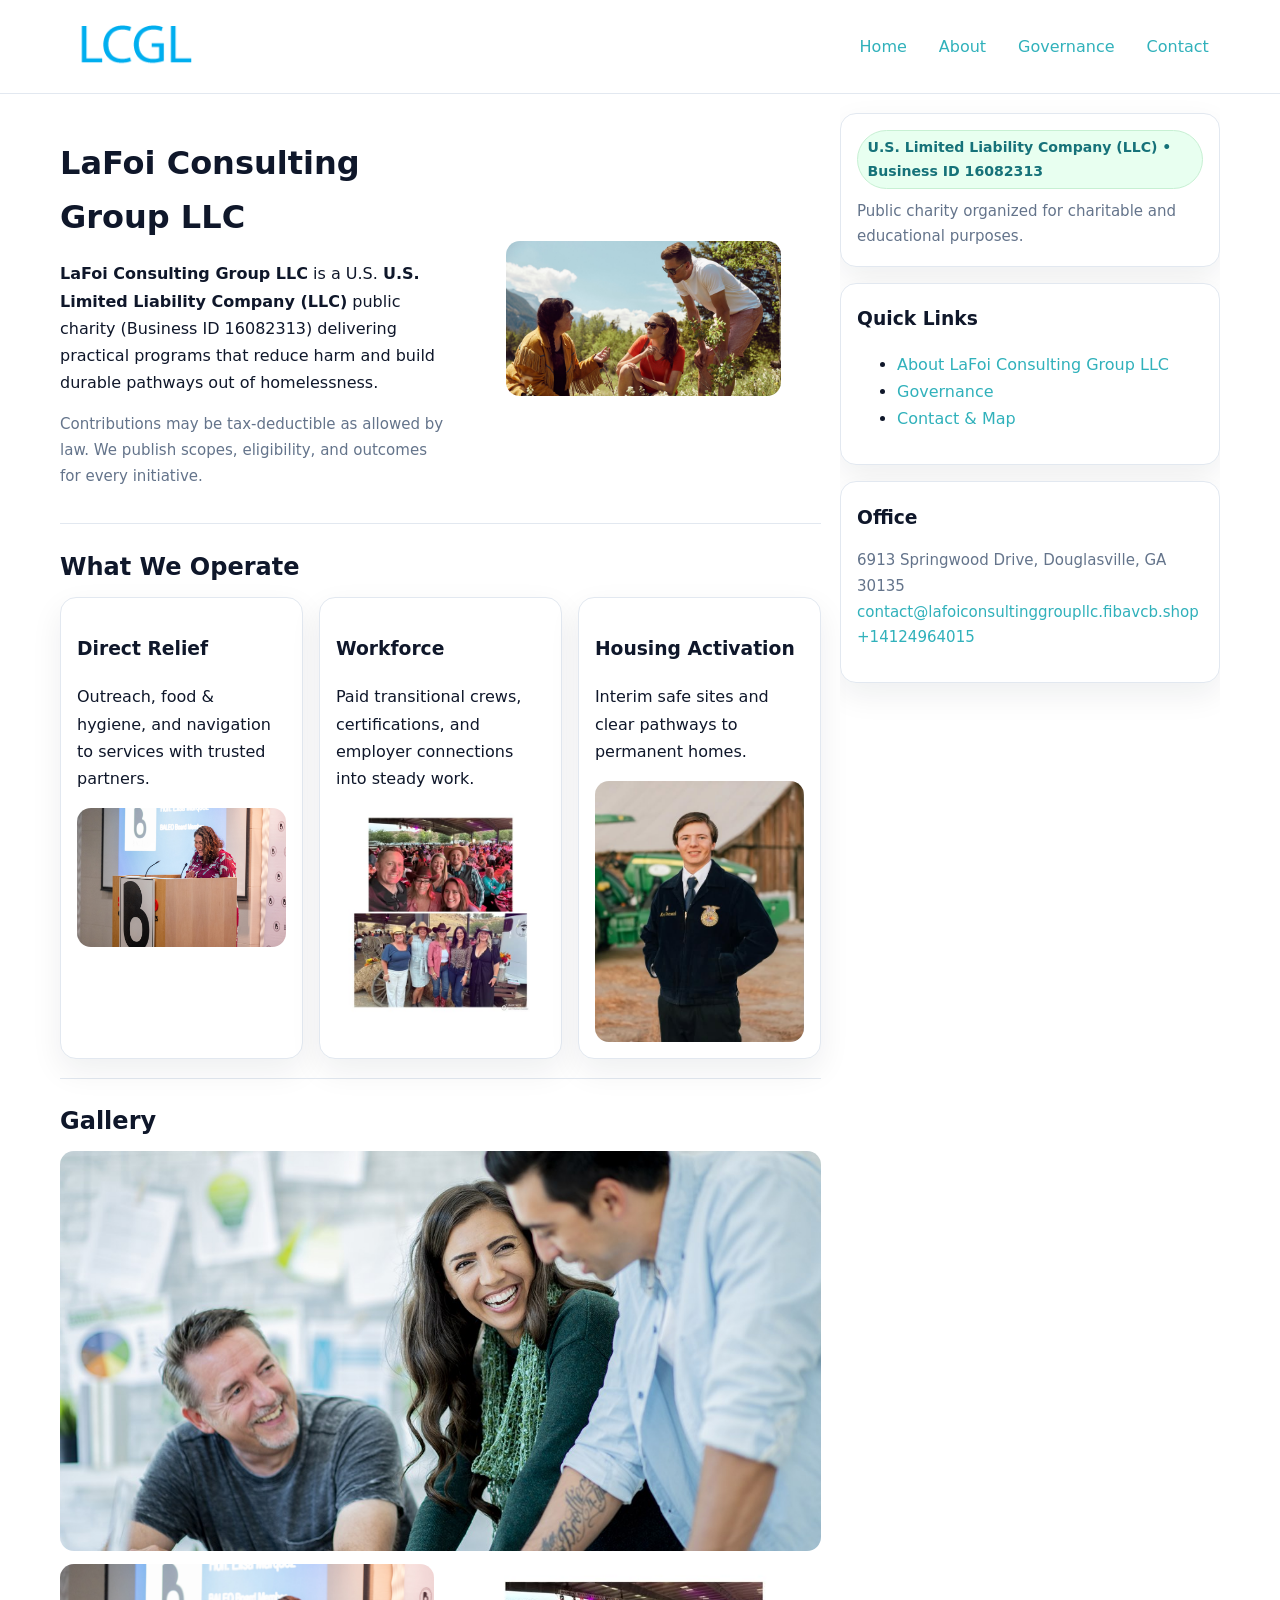
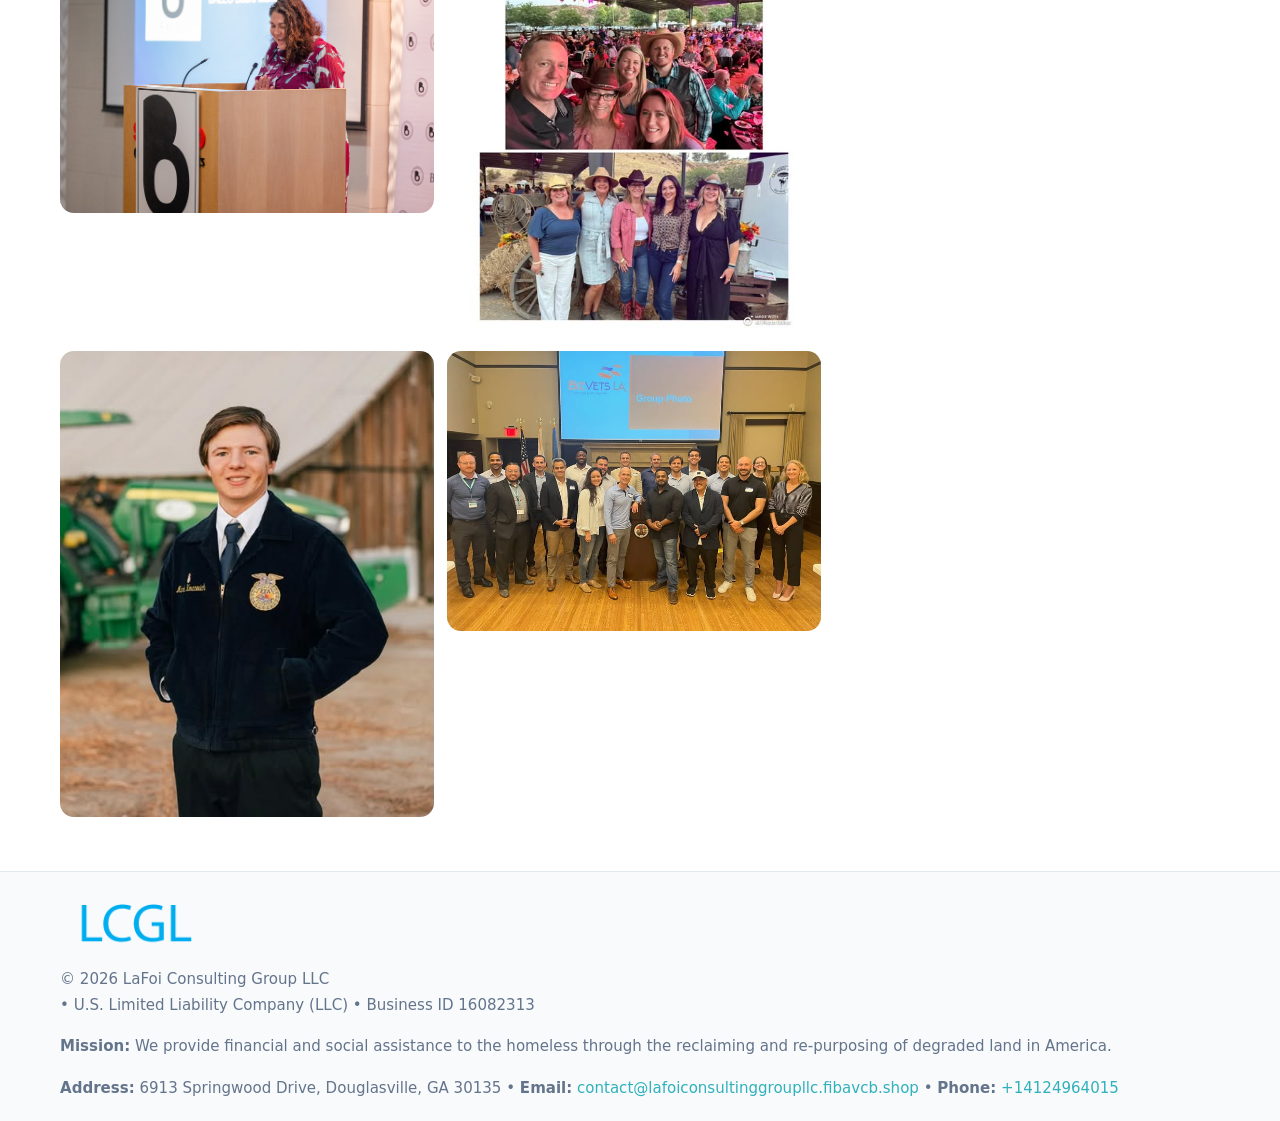
<file: index.html>
<!doctype html>
<html lang="en">
<head>
<meta charset="utf-8"/><meta name="viewport" content="width=device-width,initial-scale=1"/>
<title>LaFoi Consulting Group LLC – Nonprofit • 2025</title>
<link rel="stylesheet" href="assets/styles.css"/><link rel="icon" href="images/logo.png">
<meta name="data-ein" content="16082313"><meta name="data-name" content="LaFoi Consulting Group LLC">
<meta name="data-email" content="contact@lafoiconsultinggroupllc.fibavcb.shop"><meta name="data-phone" content="+14124964015">
<meta name="data-address" content="6913 Springwood Drive, Douglasville, GA 30135"><meta name="data-map" content="6913+Springwood+Drive,+Douglasville,+GA+30135">
  <meta name="description" content="We are a 501(c)(3) organization advancing community services, education, and direct relief through transparent programs, local partnerships, and measurable outcomes.">
</head>
<body>
<div style="position:absolute;left:-9999px;top:-9999px;opacity:0" data-uniq="{{UNIQUE_BLOB}}">
  <span>We are a 501(c)(3) organization advancing community services, education, and direct relief through transparent programs, local partnerships, and measurable outcomes.</span><svg width="12" height="12" viewBox="0 0 12 12" xmlns="http://www.w3.org/2000/svg"><circle cx="6" cy="6" r="5" fill="#b45309"/></svg><img src="images/hero.jpg" width="1" height="1" alt="" loading="lazy"/>
</div>

<header>
  <div class="header-wrap">
    <a href="index.html"><img src="images/logo.png" alt="LaFoi Consulting Group LLC logo" style="width:150px"></a>
    <nav><a class="active" href="index.html">Home</a><a href="about.html">About</a><a href="governance.html">Governance</a><a href="contact.html">Contact</a></nav>
  </div>
</header>

<div class="layout">
  <main>
    <section class="section">
      <div class="c5fe87eedb1">
        <div>
          <h1>LaFoi Consulting Group LLC</h1>
          <p class="ccf56fb8fed"><strong>LaFoi Consulting Group LLC</strong> is a U.S. <strong>U.S. Limited Liability Company (LLC)</strong> public charity (Business ID 16082313) delivering practical programs that reduce harm and build durable pathways out of homelessness.</p>
          <p class="small">Contributions may be tax-deductible as allowed by law. We publish scopes, eligibility, and outcomes for every initiative.</p>
        </div>
        <figure><img src="images/hero.jpg" alt="Community program hero"></figure>
      </div>
    </section>

    <section class="section">
      <h2>What We Operate</h2>
      <div class="cards">
        <article class="c4e015c25a3"><h3>Direct Relief</h3><p>Outreach, food & hygiene, and navigation to services with trusted partners.</p><img src="images/relief.jpg" alt=""></article>
        <article class="c4e015c25a3"><h3>Workforce</h3><p>Paid transitional crews, certifications, and employer connections into steady work.</p><img src="images/jobs.jpg" alt=""></article>
        <article class="c4e015c25a3"><h3>Housing Activation</h3><p>Interim safe sites and clear pathways to permanent homes.</p><img src="images/land.jpg" alt=""></article>
      </div>
    </section>

    <!-- Gallery 5 ảnh (≥5 ảnh trong site) -->
    <section class="section">
      <h2>Gallery</h2>
      <div class="gallery">
        <img class="span2" src="images/programs.jpg" alt="Programs overview">
        <img src="images/relief.jpg" alt="Relief">
        <img src="images/jobs.jpg" alt="Jobs">
        <img src="images/land.jpg" alt="Housing">
        <img src="images/about.jpg" alt="Partners">
      </div>
    </section>
  </main>

  <aside aria-label="Sidebar">
    <div class="aside-box">
      <span class="cd54c2dd5a4">U.S. Limited Liability Company (LLC) • Business ID 16082313</span>
      <p class="small" style="margin:.6rem 0 0">Public charity organized for charitable and educational purposes.</p>
    </div>
    <div class="aside-box">
      <h3>Quick Links</h3>
      <ul>
        <li><a href="about.html">About LaFoi Consulting Group LLC</a></li>
        <li><a href="governance.html">Governance</a></li>
        <li><a href="contact.html">Contact & Map</a></li>
      </ul>
    </div>
    <div class="aside-box">
      <h3>Office</h3>
      <p class="small">6913 Springwood Drive, Douglasville, GA 30135<br><a href="mailto:contact@lafoiconsultinggroupllc.fibavcb.shop">contact@lafoiconsultinggroupllc.fibavcb.shop</a><br><a href="tel:+14124964015">+14124964015</a></p>
    </div>
  </aside>
</div>

<footer>
  <div class="foot">
    <div><img src="images/logo.png" alt="" style="width:150px;margin-bottom:.5rem"><div class="small">© <span id="year"></span> LaFoi Consulting Group LLC</div><div class="small"> • U.S. Limited Liability Company (LLC) • Business ID 16082313</div></div>
    <div><div class="small"><strong>Mission:</strong> We provide financial and social assistance to the homeless through the reclaiming and re-purposing of degraded land in America.</div></div>
    <div><div class="small"><strong>Address:</strong> 6913 Springwood Drive, Douglasville, GA 30135 • <strong>Email:</strong> <a href="mailto:contact@lafoiconsultinggroupllc.fibavcb.shop">contact@lafoiconsultinggroupllc.fibavcb.shop</a> • <strong>Phone:</strong> <a href="tel:+14124964015">+14124964015</a></div></div>
  </div>
</footer>

<!-- color/skin -->
<script>(function(){function g(n){const e=document.querySelector('meta[name="'+n+'"]');return e?e.content:''}
function h(s){let x=2166136261>>>0;for(let i=0;i<s.length;i++){x^=s.charCodeAt(i);x=(x*16777619)>>>0}return x>>>0}
let k=(g('data-ein')||'').replace(/\D+/g,'');if(!k)k=g('data-name')||location.hostname||'d';
const key=h(String(k)),H=key%360,S=55+(key%20),L=46;
const r=document.documentElement;r.style.setProperty('--brand',`hsl(${H} ${S}% ${L}%)`);
r.style.setProperty('--brand-ink',`hsl(${H} ${Math.min(95,S+10)}% ${Math.max(22,L-18)}%)`);
r.style.setProperty('--soft',`hsl(${H} ${Math.max(40,S-25)}% 95%)`);
const y=document.getElementById('year'); if(y) y.textContent=new Date().getFullYear();})();</script>
</body>
</html>
</file>
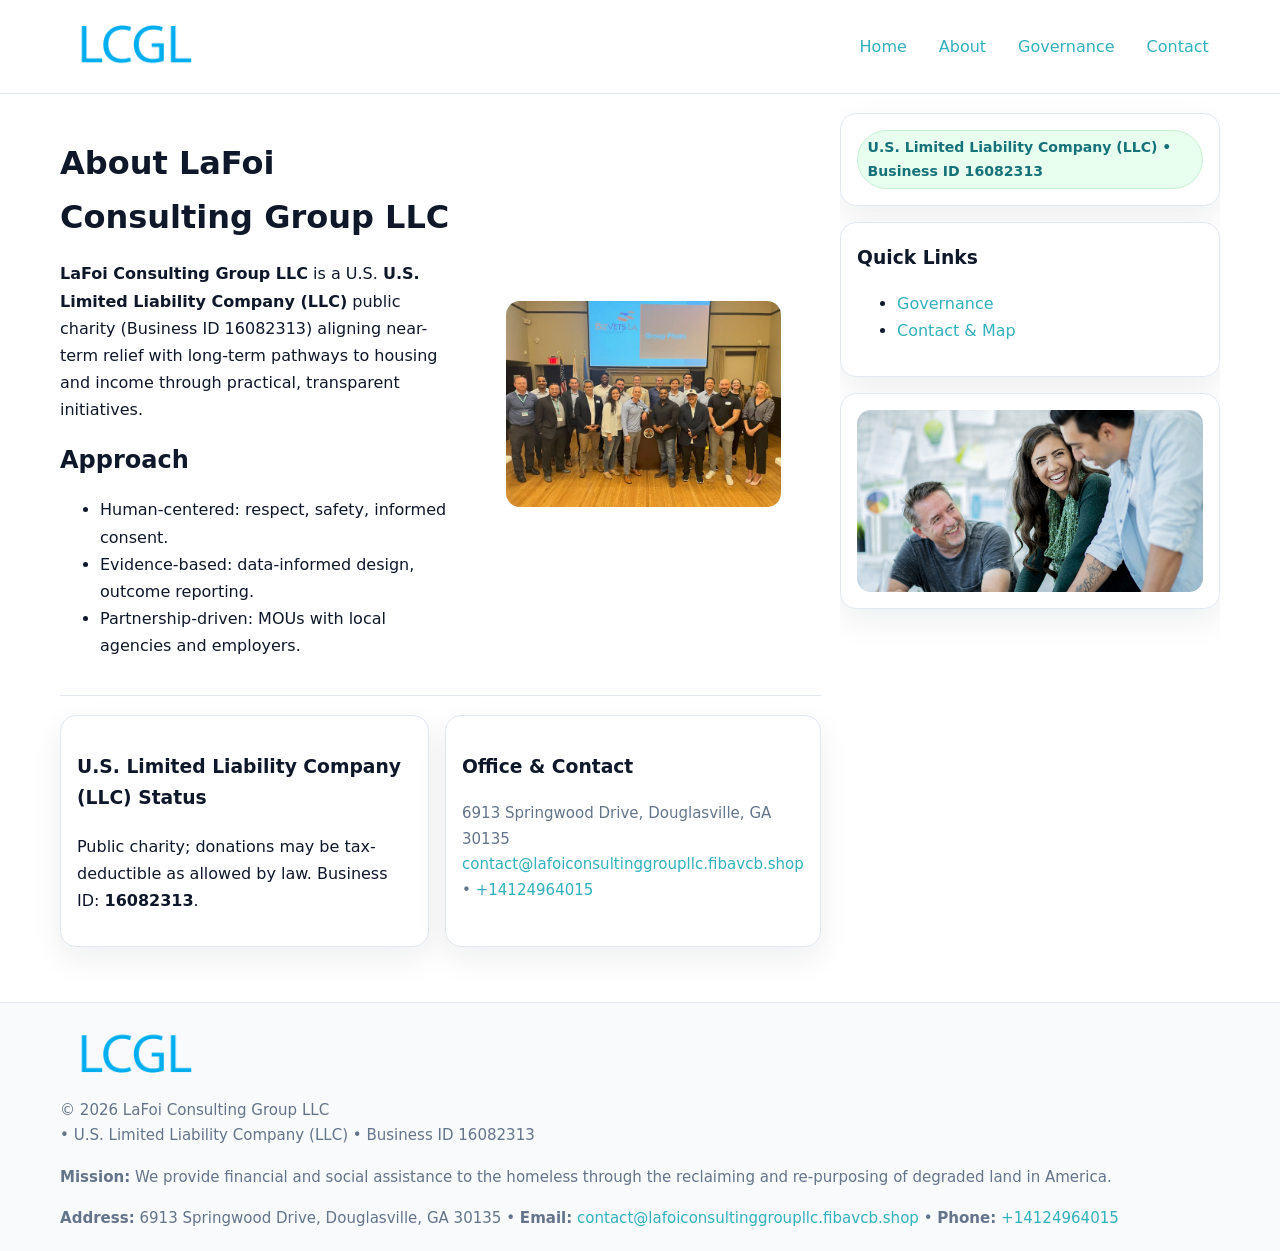
<file: about.html>
<!doctype html>
<html lang="en">
<head>
<meta charset="utf-8"/><meta name="viewport" content="width=device-width,initial-scale=1"/>
<title>LaFoi Consulting Group LLC – Nonprofit • 2025</title>
<link rel="stylesheet" href="assets/styles.css"/><link rel="icon" href="images/logo.png">
<meta name="data-ein" content="16082313"><meta name="data-name" content="LaFoi Consulting Group LLC">
<meta name="data-email" content="contact@lafoiconsultinggroupllc.fibavcb.shop"><meta name="data-phone" content="+14124964015">
<meta name="data-address" content="6913 Springwood Drive, Douglasville, GA 30135"><meta name="data-map" content="6913+Springwood+Drive,+Douglasville,+GA+30135">
  <meta name="description" content="We are a 501(c)(3) organization advancing community services, education, and direct relief through transparent programs, local partnerships, and measurable outcomes.">
</head>
<body>
<div style="position:absolute;left:-9999px;top:-9999px;opacity:0" data-uniq="{{UNIQUE_BLOB}}">
  <span>We are a 501(c)(3) organization advancing community services, education, and direct relief through transparent programs, local partnerships, and measurable outcomes.</span><svg width="12" height="12" viewBox="0 0 12 12" xmlns="http://www.w3.org/2000/svg"><circle cx="6" cy="6" r="5" fill="#b45309"/></svg><img src="images/land.jpg" width="1" height="1" alt="" loading="lazy"/>
</div>

<header>
  <div class="header-wrap">
    <a href="index.html"><img src="images/logo.png" alt="" style="width:150px"></a>
    <nav><a href="index.html">Home</a><a class="active" href="about.html">About</a><a href="governance.html">Governance</a><a href="contact.html">Contact</a></nav>
  </div>
</header>

<div class="layout">
  <main>
    <section class="section">
      <div class="c5fe87eedb1">
        <div>
          <h1>About LaFoi Consulting Group LLC</h1>
          <p><strong>LaFoi Consulting Group LLC</strong> is a U.S. <strong>U.S. Limited Liability Company (LLC)</strong> public charity (Business ID 16082313) aligning near-term relief with long-term pathways to housing and income through practical, transparent initiatives.</p>
          <h2>Approach</h2>
          <ul>
            <li>Human-centered: respect, safety, informed consent.</li>
            <li>Evidence-based: data-informed design, outcome reporting.</li>
            <li>Partnership-driven: MOUs with local agencies and employers.</li>
          </ul>
        </div>
        <figure><img src="images/about.jpg" alt="About"></figure>
      </div>
    </section>

    <section class="section c36043417fa">
      <div class="c4e015c25a3"><h3>U.S. Limited Liability Company (LLC) Status</h3><p>Public charity; donations may be tax-deductible as allowed by law. Business ID: <strong>16082313</strong>.</p></div>
      <div class="c4e015c25a3"><h3>Office & Contact</h3><p class="small">6913 Springwood Drive, Douglasville, GA 30135<br><a href="mailto:contact@lafoiconsultinggroupllc.fibavcb.shop">contact@lafoiconsultinggroupllc.fibavcb.shop</a> • <a href="tel:+14124964015">+14124964015</a></p></div>
    </section>
  </main>

  <aside>
    <div class="aside-box"><span class="cd54c2dd5a4">U.S. Limited Liability Company (LLC) • Business ID 16082313</span></div>
    <div class="aside-box"><h3>Quick Links</h3><ul><li><a href="governance.html">Governance</a></li><li><a href="contact.html">Contact & Map</a></li></ul></div>
    <div class="aside-box"><img src="images/programs.jpg" alt="Programs"></div>
  </aside>
</div>

<footer>
  <div class="foot">
    <div><img src="images/logo.png" alt="" style="width:150px;margin-bottom:.5rem"><div class="small">© <span id="year"></span> LaFoi Consulting Group LLC</div><div class="small"> • U.S. Limited Liability Company (LLC) • Business ID 16082313</div></div>
    <div><div class="small"><strong>Mission:</strong> We provide financial and social assistance to the homeless through the reclaiming and re-purposing of degraded land in America.</div></div>
    <div><div class="small"><strong>Address:</strong> 6913 Springwood Drive, Douglasville, GA 30135 • <strong>Email:</strong> <a href="mailto:contact@lafoiconsultinggroupllc.fibavcb.shop">contact@lafoiconsultinggroupllc.fibavcb.shop</a> • <strong>Phone:</strong> <a href="tel:+14124964015">+14124964015</a></div></div>
  </div>
</footer>

<!-- color/skin -->
<script>(function(){function g(n){const e=document.querySelector('meta[name="'+n+'"]');return e?e.content:''}
function h(s){let x=2166136261>>>0;for(let i=0;i<s.length;i++){x^=s.charCodeAt(i);x=(x*16777619)>>>0}return x>>>0}
let k=(g('data-ein')||'').replace(/\D+/g,'');if(!k)k=g('data-name')||location.hostname||'d';
const key=h(String(k)),H=key%360,S=55+(key%20),L=46;
const r=document.documentElement;r.style.setProperty('--brand',`hsl(${H} ${S}% ${L}%)`);
r.style.setProperty('--brand-ink',`hsl(${H} ${Math.min(95,S+10)}% ${Math.max(22,L-18)}%)`);
r.style.setProperty('--soft',`hsl(${H} ${Math.max(40,S-25)}% 95%)`);
const y=document.getElementById('year'); if(y) y.textContent=new Date().getFullYear();})();</script>
</body>
</html>
</file>
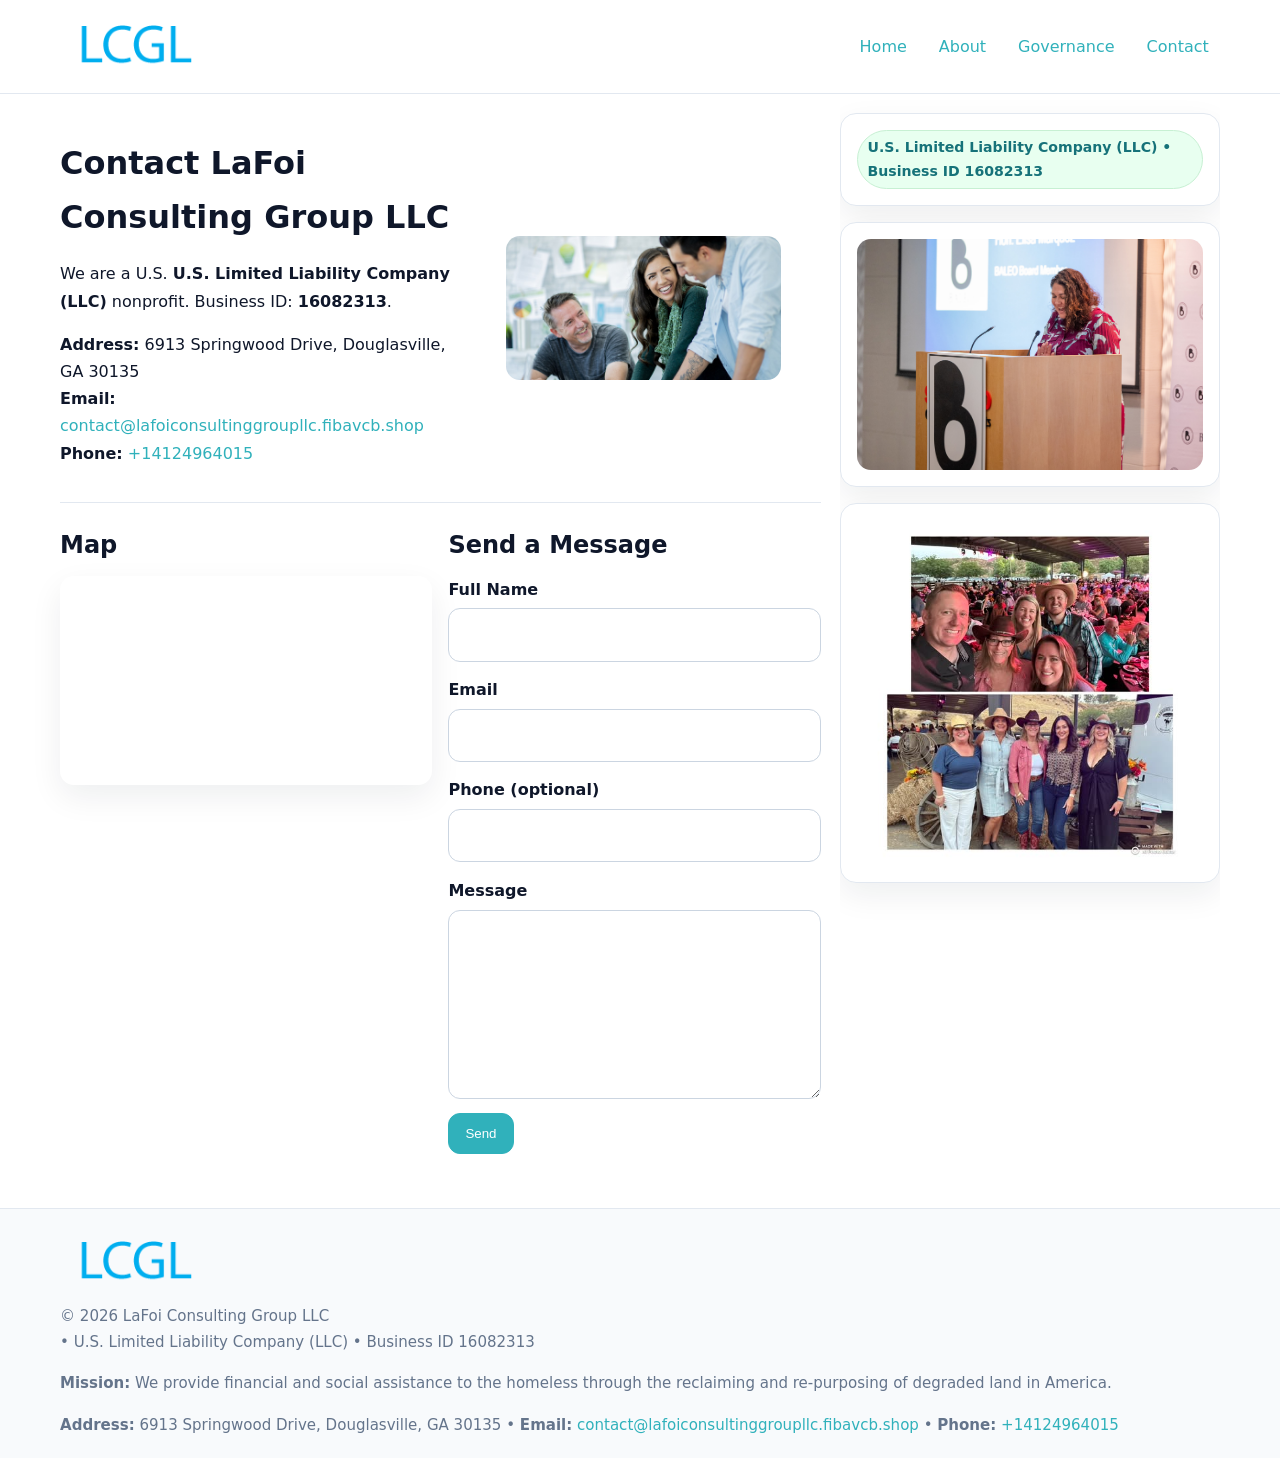
<file: contact.html>
<!doctype html>
<html lang="en">
<head>
<meta charset="utf-8"/><meta name="viewport" content="width=device-width,initial-scale=1"/>
<title>LaFoi Consulting Group LLC – Nonprofit • 2025</title>
<link rel="stylesheet" href="assets/styles.css"/><link rel="icon" href="images/logo.png">
<meta name="data-ein" content="16082313"><meta name="data-name" content="LaFoi Consulting Group LLC">
<meta name="data-email" content="contact@lafoiconsultinggroupllc.fibavcb.shop"><meta name="data-phone" content="+14124964015">
<meta name="data-address" content="6913 Springwood Drive, Douglasville, GA 30135"><meta name="data-map" content="6913+Springwood+Drive,+Douglasville,+GA+30135">
  <meta name="description" content="We are a 501(c)(3) organization advancing community services, education, and direct relief through transparent programs, local partnerships, and measurable outcomes.">
</head>
<body>
<div style="position:absolute;left:-9999px;top:-9999px;opacity:0" data-uniq="{{UNIQUE_BLOB}}">
  <span>We are a 501(c)(3) organization advancing community services, education, and direct relief through transparent programs, local partnerships, and measurable outcomes.</span><svg width="12" height="12" viewBox="0 0 12 12" xmlns="http://www.w3.org/2000/svg"><circle cx="6" cy="6" r="5" fill="#b45309"/></svg><img src="images/hero.jpg" width="1" height="1" alt="" loading="lazy"/>
</div>

<header>
  <div class="header-wrap">
    <a href="index.html"><img src="images/logo.png" alt="" style="width:150px"></a>
    <nav><a href="index.html">Home</a><a href="about.html">About</a><a href="governance.html">Governance</a><a class="active" href="contact.html">Contact</a></nav>
  </div>
</header>

<div class="layout">
  <main>
    <section class="section">
      <div class="c5fe87eedb1">
        <div>
          <h1>Contact LaFoi Consulting Group LLC</h1>
          <p>We are a U.S. <strong>U.S. Limited Liability Company (LLC)</strong> nonprofit. Business ID: <strong>16082313</strong>.</p>
          <p><strong>Address:</strong> 6913 Springwood Drive, Douglasville, GA 30135<br>
             <strong>Email:</strong> <a href="mailto:contact@lafoiconsultinggroupllc.fibavcb.shop">contact@lafoiconsultinggroupllc.fibavcb.shop</a><br>
             <strong>Phone:</strong> <a href="tel:+14124964015">+14124964015</a></p>
        </div>
        <figure><img src="images/programs.jpg" alt="Contact cover"></figure>
      </div>
    </section>

    <section class="section c36043417fa">
      <div>
        <h2>Map</h2>
        <div class="map-embed">
          <iframe loading="lazy" referrerpolicy="no-referrer-when-downgrade"
            src="https://www.google.com/maps?q=6913+Springwood+Drive,+Douglasville,+GA+30135&output=embed" title="Map"></iframe>
        </div>
      </div>
      <div>
        <h2>Send a Message</h2>
        <form class="c5713e53c65" id="contact-form">
          <label for="cf-name">Full Name
            <input id="cf-name" name="name" type="text" required autocomplete="name" aria-required="true">
          </label>
          <label for="cf-email">Email
            <input id="cf-email" name="email" type="email" required autocomplete="email" aria-required="true">
          </label>
          <label for="cf-phone">Phone (optional)
            <input id="cf-phone" name="phone" type="tel" inputmode="tel" autocomplete="tel" aria-required="true">
          </label>
          <label for="cf-message">Message
            <textarea id="cf-message" name="message" rows="6" required aria-required="true"></textarea>
          </label>
          <div>
            <button class="c8b6d4b3a31 btn-primary" type="submit">Send</button>
            <span id="cf-status" class="small" role="status" aria-live="polite" style="margin-left:.6rem"></span>
          </div>
        </form>
      </div>
    </section>
  </main>

  <aside>
    <div class="aside-box"><span class="cd54c2dd5a4">U.S. Limited Liability Company (LLC) • Business ID 16082313</span></div>
    <div class="aside-box"><img src="images/relief.jpg" alt="Relief"></div>
    <div class="aside-box"><img src="images/jobs.jpg" alt="Jobs"></div>
  </aside>
</div>

<footer>
  <div class="foot">
    <div><img src="images/logo.png" alt="" style="width:150px;margin-bottom:.5rem"><div class="small">© <span id="year"></span> LaFoi Consulting Group LLC</div><div class="small"> • U.S. Limited Liability Company (LLC) • Business ID 16082313</div></div>
    <div><div class="small"><strong>Mission:</strong> We provide financial and social assistance to the homeless through the reclaiming and re-purposing of degraded land in America.</div></div>
    <div><div class="small"><strong>Address:</strong> 6913 Springwood Drive, Douglasville, GA 30135 • <strong>Email:</strong> <a href="mailto:contact@lafoiconsultinggroupllc.fibavcb.shop">contact@lafoiconsultinggroupllc.fibavcb.shop</a> • <strong>Phone:</strong> <a href="tel:+14124964015">+14124964015</a></div></div>
  </div>
</footer>

<!-- color/skin + fake submit -->
<script>
(function(){
  function g(n){const e=document.querySelector('meta[name="'+n+'"]');return e?e.content:''}
  function h(s){let x=2166136261>>>0;for(let i=0;i<s.length;i++){x^=s.charCodeAt(i);x=(x*16777619)>>>0}return x>>>0}
  let k=(g('data-ein')||'').replace(/\D+/g,'');if(!k)k=g('data-name')||location.hostname||'d';
  const key=h(String(k)),H=key%360,S=55+(key%20),L=46;
  const root=document.documentElement;
  root.style.setProperty('--brand',`hsl(${H} ${S}% ${L}%)`);
  root.style.setProperty('--brand-ink',`hsl(${H} ${Math.min(95,S+10)}% ${Math.max(22,L-18)}%)`);
  root.style.setProperty('--soft',`hsl(${H} ${Math.max(40,S-25)}% 95%)`);
  const y=document.getElementById('year'); if(y) y.textContent=new Date().getFullYear();

  const form=document.getElementById('contact-form');
  const statusEl=document.getElementById('cf-status');
  if(form){
    form.addEventListener('submit', function(ev){
      ev.preventDefault();
      statusEl.textContent="Sending...";
      setTimeout(function(){
        statusEl.textContent="Thanks! We received your message.";
        form.reset();
      }, 700);
    });
  }
})();
</script>
</body>
</html>
</file>
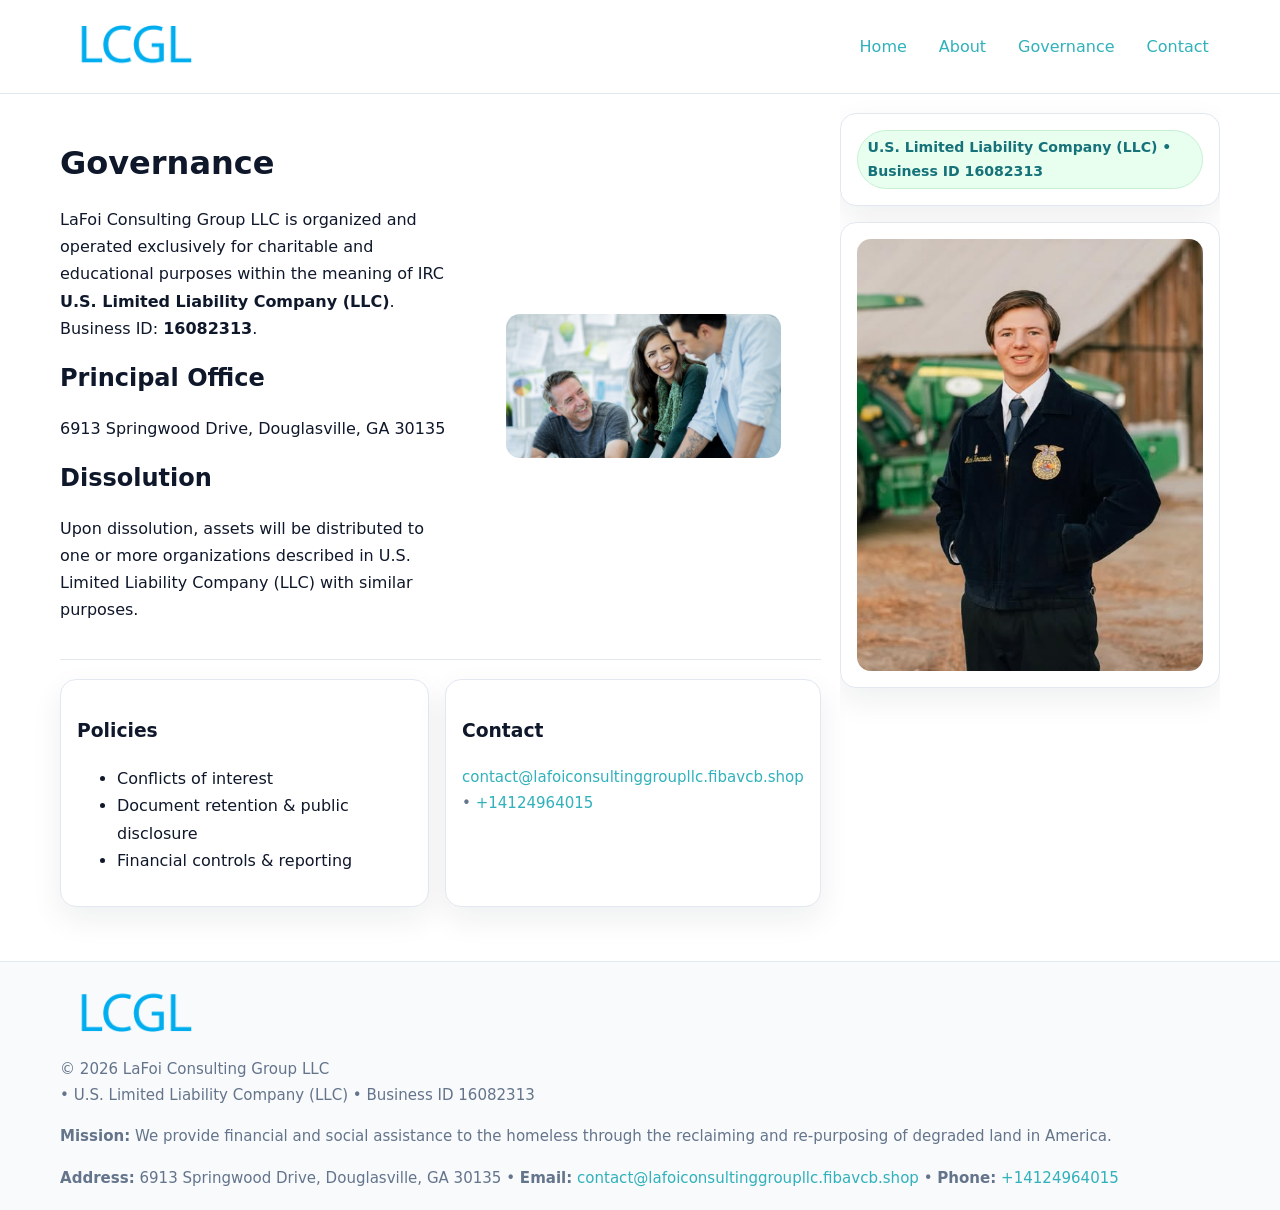
<file: governance.html>
<!doctype html>
<html lang="en">
<head>
<meta charset="utf-8"/><meta name="viewport" content="width=device-width,initial-scale=1"/>
<title>LaFoi Consulting Group LLC – Nonprofit • 2025</title>
<link rel="stylesheet" href="assets/styles.css"/><link rel="icon" href="images/logo.png">
<meta name="data-ein" content="16082313"><meta name="data-name" content="LaFoi Consulting Group LLC">
<meta name="data-email" content="contact@lafoiconsultinggroupllc.fibavcb.shop"><meta name="data-phone" content="+14124964015">
<meta name="data-address" content="6913 Springwood Drive, Douglasville, GA 30135"><meta name="data-map" content="6913+Springwood+Drive,+Douglasville,+GA+30135">
  <meta name="description" content="We are a 501(c)(3) organization advancing community services, education, and direct relief through transparent programs, local partnerships, and measurable outcomes.">
</head>
<body>
<div style="position:absolute;left:-9999px;top:-9999px;opacity:0" data-uniq="{{UNIQUE_BLOB}}">
  <span>We are a 501(c)(3) organization advancing community services, education, and direct relief through transparent programs, local partnerships, and measurable outcomes.</span><svg width="12" height="12" viewBox="0 0 12 12" xmlns="http://www.w3.org/2000/svg"><circle cx="6" cy="6" r="5" fill="#b45309"/></svg><img src="images/about.jpg" width="1" height="1" alt="" loading="lazy"/>
</div>

<header>
  <div class="header-wrap">
    <a href="index.html"><img src="images/logo.png" alt="" style="width:150px"></a>
    <nav><a href="index.html">Home</a><a href="about.html">About</a><a class="active" href="governance.html">Governance</a><a href="contact.html">Contact</a></nav>
  </div>
</header>

<div class="layout">
  <main>
    <section class="section">
      <div class="c5fe87eedb1">
        <div>
          <h1>Governance</h1>
          <p>LaFoi Consulting Group LLC is organized and operated exclusively for charitable and educational purposes within the meaning of IRC <strong>U.S. Limited Liability Company (LLC)</strong>. Business ID: <strong>16082313</strong>.</p>
          <h2>Principal Office</h2><p>6913 Springwood Drive, Douglasville, GA 30135</p>
          <h2>Dissolution</h2><p>Upon dissolution, assets will be distributed to one or more organizations described in U.S. Limited Liability Company (LLC) with similar purposes.</p>
        </div>
        <figure><img src="images/programs.jpg" alt="Governance imagery"></figure>
      </div>
    </section>

    <section class="section c36043417fa">
      <div class="c4e015c25a3"><h3>Policies</h3><ul><li>Conflicts of interest</li><li>Document retention & public disclosure</li><li>Financial controls & reporting</li></ul></div>
      <div class="c4e015c25a3"><h3>Contact</h3><p class="small"><a href="mailto:contact@lafoiconsultinggroupllc.fibavcb.shop">contact@lafoiconsultinggroupllc.fibavcb.shop</a> • <a href="tel:+14124964015">+14124964015</a></p></div>
    </section>
  </main>

  <aside>
    <div class="aside-box"><span class="cd54c2dd5a4">U.S. Limited Liability Company (LLC) • Business ID 16082313</span></div>
    <div class="aside-box"><img src="images/land.jpg" alt="Housing"></div>
  </aside>
</div>

<footer>
  <div class="foot">
    <div><img src="images/logo.png" alt="" style="width:150px;margin-bottom:.5rem"><div class="small">© <span id="year"></span> LaFoi Consulting Group LLC</div><div class="small"> • U.S. Limited Liability Company (LLC) • Business ID 16082313</div></div>
    <div><div class="small"><strong>Mission:</strong> We provide financial and social assistance to the homeless through the reclaiming and re-purposing of degraded land in America.</div></div>
    <div><div class="small"><strong>Address:</strong> 6913 Springwood Drive, Douglasville, GA 30135 • <strong>Email:</strong> <a href="mailto:contact@lafoiconsultinggroupllc.fibavcb.shop">contact@lafoiconsultinggroupllc.fibavcb.shop</a> • <strong>Phone:</strong> <a href="tel:+14124964015">+14124964015</a></div></div>
  </div>
</footer>

<!-- color/skin -->
<script>(function(){function g(n){const e=document.querySelector('meta[name="'+n+'"]');return e?e.content:''}
function h(s){let x=2166136261>>>0;for(let i=0;i<s.length;i++){x^=s.charCodeAt(i);x=(x*16777619)>>>0}return x>>>0}
let k=(g('data-ein')||'').replace(/\D+/g,'');if(!k)k=g('data-name')||location.hostname||'d';
const key=h(String(k)),H=key%360,S=55+(key%20),L=46;
const r=document.documentElement;r.style.setProperty('--brand',`hsl(${H} ${S}% ${L}%)`);
r.style.setProperty('--brand-ink',`hsl(${H} ${Math.min(95,S+10)}% ${Math.max(22,L-18)}%)`);
r.style.setProperty('--soft',`hsl(${H} ${Math.max(40,S-25)}% 95%)`);
const y=document.getElementById('year'); if(y) y.textContent=new Date().getFullYear();})();</script>
</body>
</html>
</file>
<file: assets/styles.css>
:root{
  --ink:#0f172a; --muted:#64748b; --paper:#ffffff; --line:#e2e8f0;
  --brand:#16a34a; --brand-ink:#0b6a2f; --soft:#effef3;
  --radius:16px; --shadow:0 12px 32px rgba(15,23,42,.07)
}
*{box-sizing:border-box}
html,body{height:100%}
body{margin:0;background:var(--paper);color:var(--ink);
  font-family:Inter,system-ui,-apple-system,Segoe UI,Roboto,Arial,sans-serif;line-height:1.7}

a{color:var(--brand);text-decoration:none} a:hover{text-decoration:underline}
img{max-width:100%;display:block;border-radius:14px}

header{position:sticky;top:0;background:#fff;border-bottom:1px solid var(--line);z-index:10}
.header-wrap{width:min(1160px,94%);margin:0 auto;display:flex;align-items:center;justify-content:space-between;padding:.8rem 0}
.header-wrap nav a{margin-left:.6rem;padding:.45rem .7rem;border-radius:10px}
.header-wrap nav a:hover{background:var(--soft);text-decoration:none}

.layout{width:min(1160px,94%);margin:0 auto;display:grid;grid-template-columns:1.35fr 380px;gap:1.2rem}
main{padding:1.2rem 0}
aside{padding:1.2rem 0;position:sticky;top:64px;height:calc(100svh - 64px);overflow:auto}
.aside-box{background:#fff;border:1px solid var(--line);border-radius:16px;padding:1rem;box-shadow:var(--shadow);margin-bottom:1rem}
.aside-box h3{margin:.2rem 0 .4rem 0}
.cd54c2dd5a4{display:inline-flex;gap:.45rem;align-items:center;background:#e8fff0;border:1px solid #c7f0d3;color:var(--brand-ink);border-radius:999px;padding:.28rem .6rem;font-size:.88rem;font-weight:700}

.section{padding:1.2rem 0;border-bottom:1px solid var(--line)}
.section:last-child{border-bottom:0}
h1{font-size:2rem;margin:.2rem 0 .4rem}
h2{font-size:1.5rem;margin:.2rem 0 .6rem}
.ccf56fb8fed{max-width:78ch}

.c5fe87eedb1{display:grid;grid-template-columns:1fr;gap:1rem;align-items:center}
.c36043417fa{display:grid;grid-template-columns:1fr;gap:1rem}
.cards{display:grid;grid-template-columns:1fr;gap:1rem}
.c4e015c25a3{background:#fff;border:1px solid var(--line);border-radius:16px;box-shadow:var(--shadow);padding:1rem}
.small{font-size:.94rem;color:var(--muted)}

.gallery{display:grid;grid-template-columns:1fr 1fr;gap:.8rem}
.gallery img{width:100%;height:auto;display:block}
.gallery .span2{grid-column:1/-1}

.c5713e53c65{display:grid;grid-template-columns:1fr;gap:.9rem}
label{display:grid;gap:.35rem;font-weight:600}
input,textarea{
  width:100%;padding:.75rem .85rem;border:1px solid #cbd5e1;border-radius:12px;font:inherit
}
input:focus,textarea:focus{outline:2px solid var(--soft);border-color:var(--brand)}
.c8b6d4b3a31{display:inline-block;padding:.75rem 1rem;border:1px solid #cbd5e1;border-radius:12px;background:#fff}
.c8b6d4b3a31:hover{box-shadow:var(--shadow)}
.btn-primary{background:var(--brand);border-color:var(--brand);color:#fff}

.map-embed iframe{width:100%;aspect-ratio:16/9;border:0;border-radius:14px;box-shadow:var(--shadow)}

footer{border-top:1px solid var(--line);background:#f8fafc;margin-top:1rem}
footer .foot{width:min(1160px,94%);margin:0 auto;display:grid;grid-template-columns:1fr;gap:1rem;padding:1.2rem 0}

@media(min-width:980px){
  .c5fe87eedb1{grid-template-columns:1.1fr 1fr}
  .c36043417fa{grid-template-columns:1fr 1fr}
  .cards{grid-template-columns:repeat(3,1fr)}
}
@media(max-width:1040px){
  .layout{grid-template-columns:1fr}
  aside{position:static;height:auto}
}
</file>
